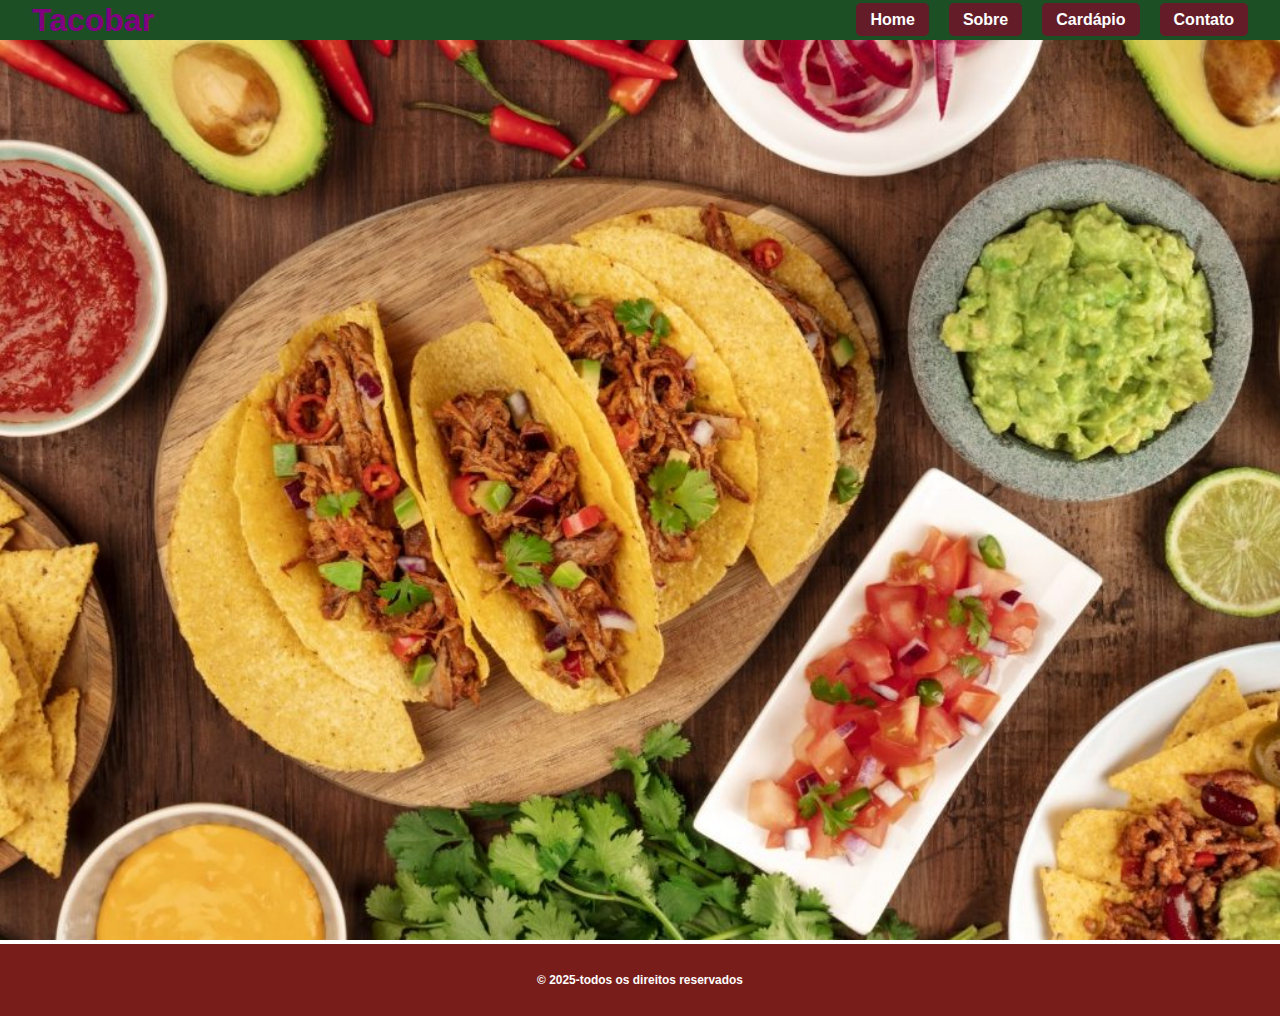
<file: index.html>
<!DOCTYPE html>
<html lang="pt-br">

<head>
    <meta charset="UTF-8">
    <meta name="viewport" content="width=device-width, initial-scale=1.0">
    <!-- CHAMANDO O CSS EXTERNO -->
    <link rel="stylesheet" href="./src/css/estilo.css">
    <title>Inicio</title>
</head>

<body>
    <header>
        <h1 id="logo">Tacobar</h1>
        <nav>
            <ul>
                <li><a href="./index.html">Home</a></li>
                <li><a href="./src/pages/sobre.html">Sobre</a></li>
                <li><a href="./src/pages/cardapio.html">Cardápio</a></li>
                <li><a href="./src/pages/contato.html">Contato</a></li>
            </ul>
        </nav>
    </header>

    <section class="banner">
        <img id="image" alt="Imagem">
    </section>

    <footer>
        <h5>&copy; 2025-todos os direitos reservados</h5>
    </footer>


    <!-- CHAMANDO O SCRIPT EXTERNO -->
    <script src="./src/js/script.js"></script>
</body>

</html>
</file>
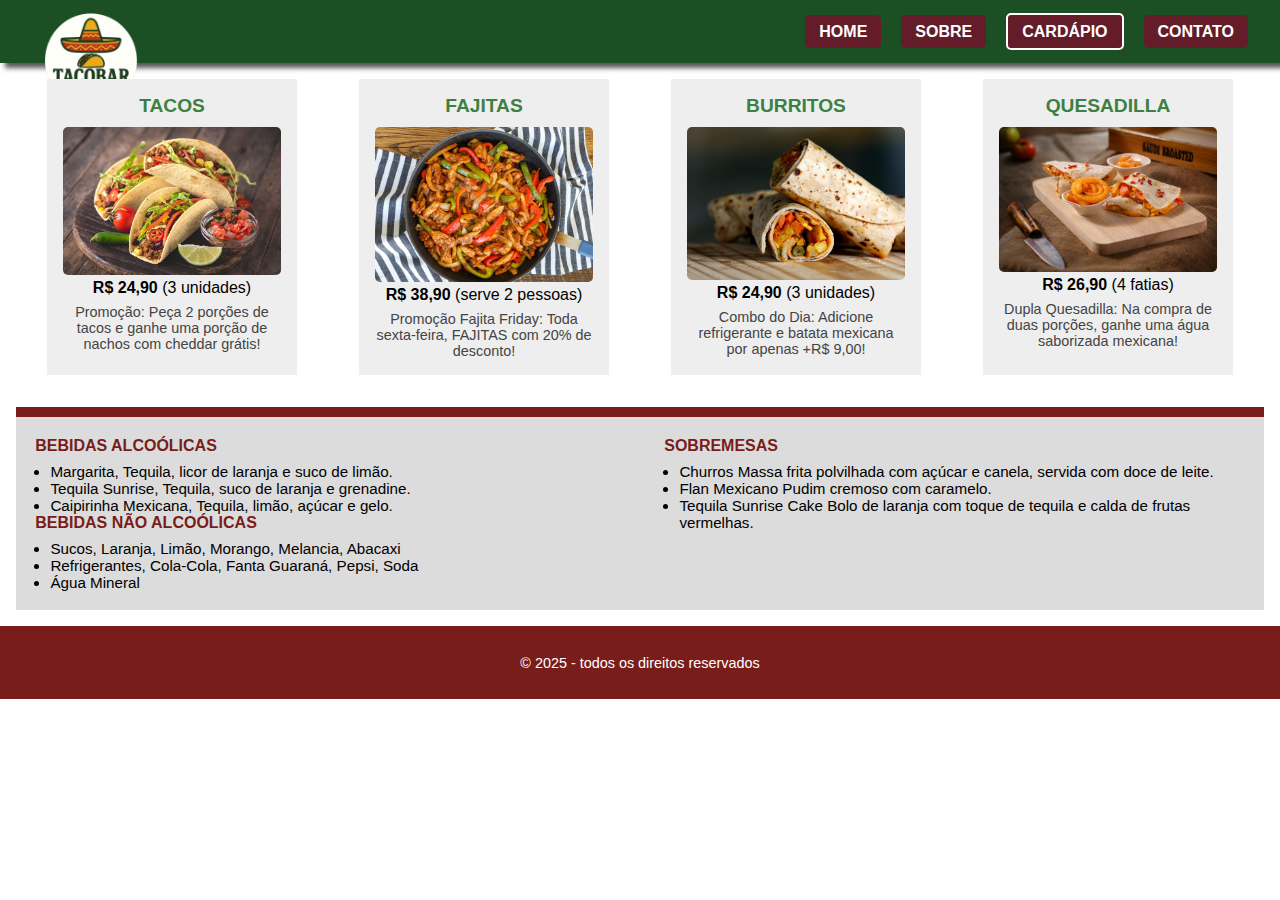
<file: src/pages/cardapio.html>
<!DOCTYPE html>
<html lang="pt-br">
<head>
    <meta charset="UTF-8">
    <meta name="viewport" content="width=device-width, initial-scale=1.0">
    <link rel="stylesheet" href="../css/estilo.css">
    <title>Cardápio</title>
</head>
<body class="pagina-cardapio">
    
    <header>
        <div class="logo">
            <img src="../assets/logo.png" alt="Tacobar Logo">
        </div>
        <nav>
            <ul>
                <li><a href="../../index.html">HOME</a></li>
                <li><a href="./sobre.html">SOBRE</a></li>
                <li><a href="./cardapio.html" class="ativo">CARDÁPIO</a></li>
                <li><a href="./contato.html">CONTATO</a></li>
            </ul>
        </nav>
    </header>

    <main>
        <section class="comidas">
            <div class="item">
                <h3>TACOS</h3>
                <img src="../assets/tacos.jpg" alt="Tacos">
                <p><strong>R$ 24,90</strong> (3 unidades)</p>
                <p class="promocao">Promoção: Peça 2 porções de tacos e ganhe uma porção de nachos com cheddar grátis!</p>
            </div>
            <div class="item">
                <h3>FAJITAS</h3>
                <img src="../assets/fajitas.jpg" alt="Fajitas">
                <p><strong>R$ 38,90</strong> (serve 2 pessoas)</p>
                <p class="promocao">Promoção Fajita Friday: Toda sexta-feira, FAJITAS com 20% de desconto!</p>
            </div>
            <div class="item">
                <h3>BURRITOS</h3>
                <img src="../assets/burrito.jpg" alt="Burrito">
                <p><strong>R$ 24,90</strong> (3 unidades)</p>
                <p class="promocao">Combo do Dia: Adicione refrigerante e batata mexicana por apenas +R$ 9,00!</p>
            </div>
            <div class="item">
                <h3>QUESADILLA</h3>
                <img src="../assets/quesadilla.jpg" alt="Quesadilla">
                <p><strong>R$ 26,90</strong> (4 fatias)</p>
                <p class="promocao">Dupla Quesadilla: Na compra de duas porções, ganhe uma água saborizada mexicana!</p>
            </div>
        </section>

        <section class="detalhes">
            <div class="coluna">
                <h4>BEBIDAS ALCOÓLICAS</h4>
                <ul>
                    <li>Margarita, Tequila, licor de laranja e suco de limão.</li>
                    <li>Tequila Sunrise, Tequila, suco de laranja e grenadine.</li>
                    <li>Caipirinha Mexicana, Tequila, limão, açúcar e gelo.</li>
                </ul>
                <h4>BEBIDAS NÃO ALCOÓLICAS</h4>
                <ul>
                    <li>Sucos, Laranja, Limão, Morango, Melancia, Abacaxi</li>
                    <li>Refrigerantes, Cola-Cola, Fanta Guaraná, Pepsi, Soda</li>
                    <li>Água Mineral</li>
                </ul>
            </div>
            <div class="coluna">
                <h4>SOBREMESAS</h4>
                <ul>
                    <li>Churros  Massa frita polvilhada com açúcar e canela, servida com doce de leite.</li>
                    <li>Flan Mexicano  Pudim cremoso com caramelo.</li>
                    <li>Tequila Sunrise Cake  Bolo de laranja com toque de tequila e calda de frutas vermelhas.</li>
                </ul>
            </div>
        </section>
    </main>

    <footer>
        <p>&copy; 2025 - todos os direitos reservados</p>
    </footer>
</body>
</html>
</file>
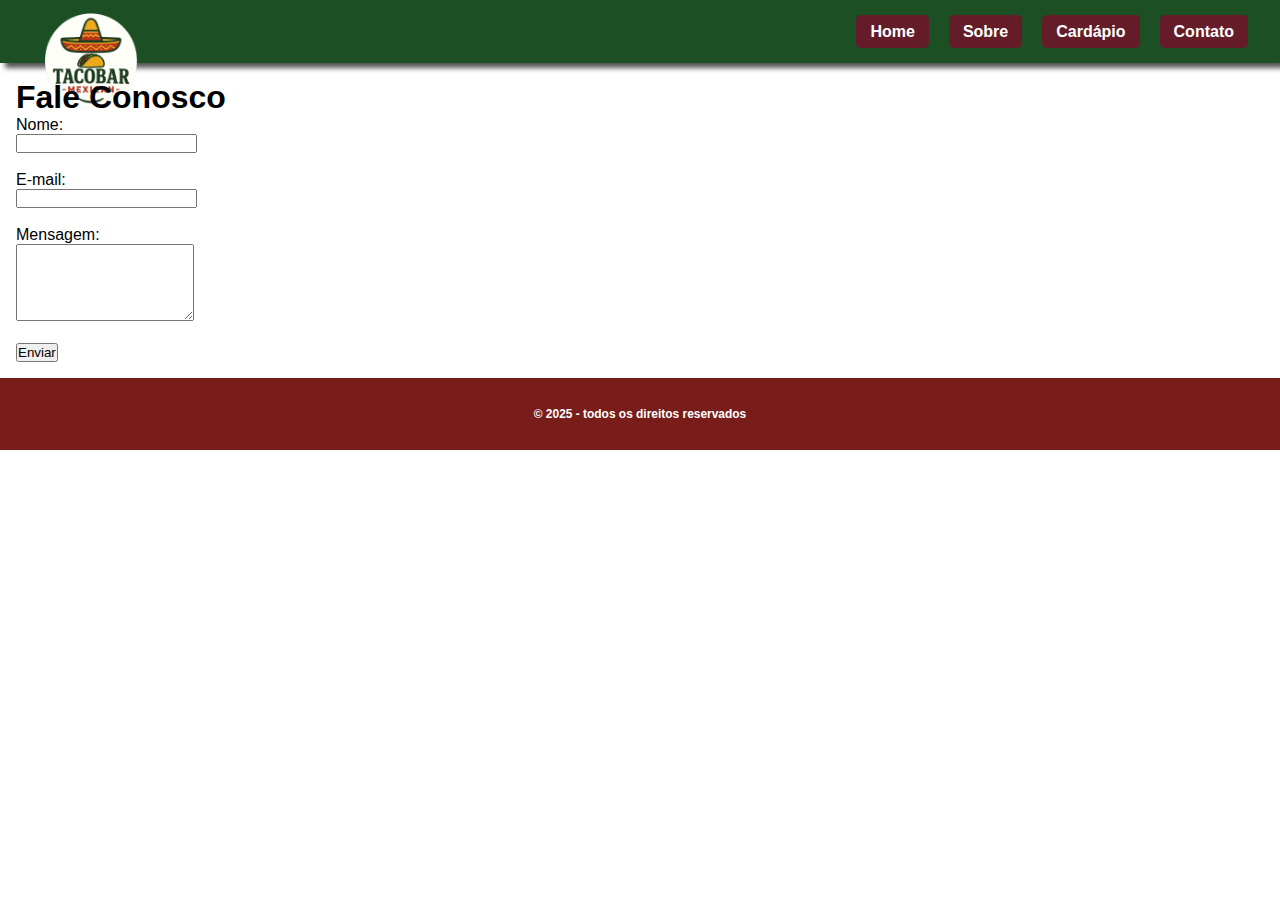
<file: src/pages/contato.html>
<!DOCTYPE html>
<html lang="pt-br">
<head>
    <meta charset="UTF-8">
    <meta name="viewport" content="width=device-width, initial-scale=1.0">
    <link rel="stylesheet" href="../css/estilo.css">
    <title>Contato</title>
</head>
<body>

    <header>
        <div class="logo">
            <img src="../assets/logo.png" alt="Logo Tacobar">
        </div>
        <nav>
            <ul>
                <li><a href="../../index.html">Home</a></li>
                <li><a href="./sobre.html">Sobre</a></li>
                <li><a href="./cardapio.html">Cardápio</a></li>
                <li><a href="./contato.html">Contato</a></li>
            </ul>
        </nav>
    </header>

    <main>
        <h1>Fale Conosco</h1>
        <form action="#" method="post">
            <label for="nome">Nome:</label><br>
            <input type="text" id="nome" name="nome" required><br><br>

            <label for="email">E-mail:</label><br>
            <input type="email" id="email" name="email" required><br><br>

            <label for="mensagem">Mensagem:</label><br>
            <textarea id="mensagem" name="mensagem" rows="5" required></textarea><br><br>

            <button type="submit">Enviar</button>
        </form>
    </main>

    <footer>
        <h5>&copy; 2025 - todos os direitos reservados</h5>
    </footer>

</body>
</html>
</file>
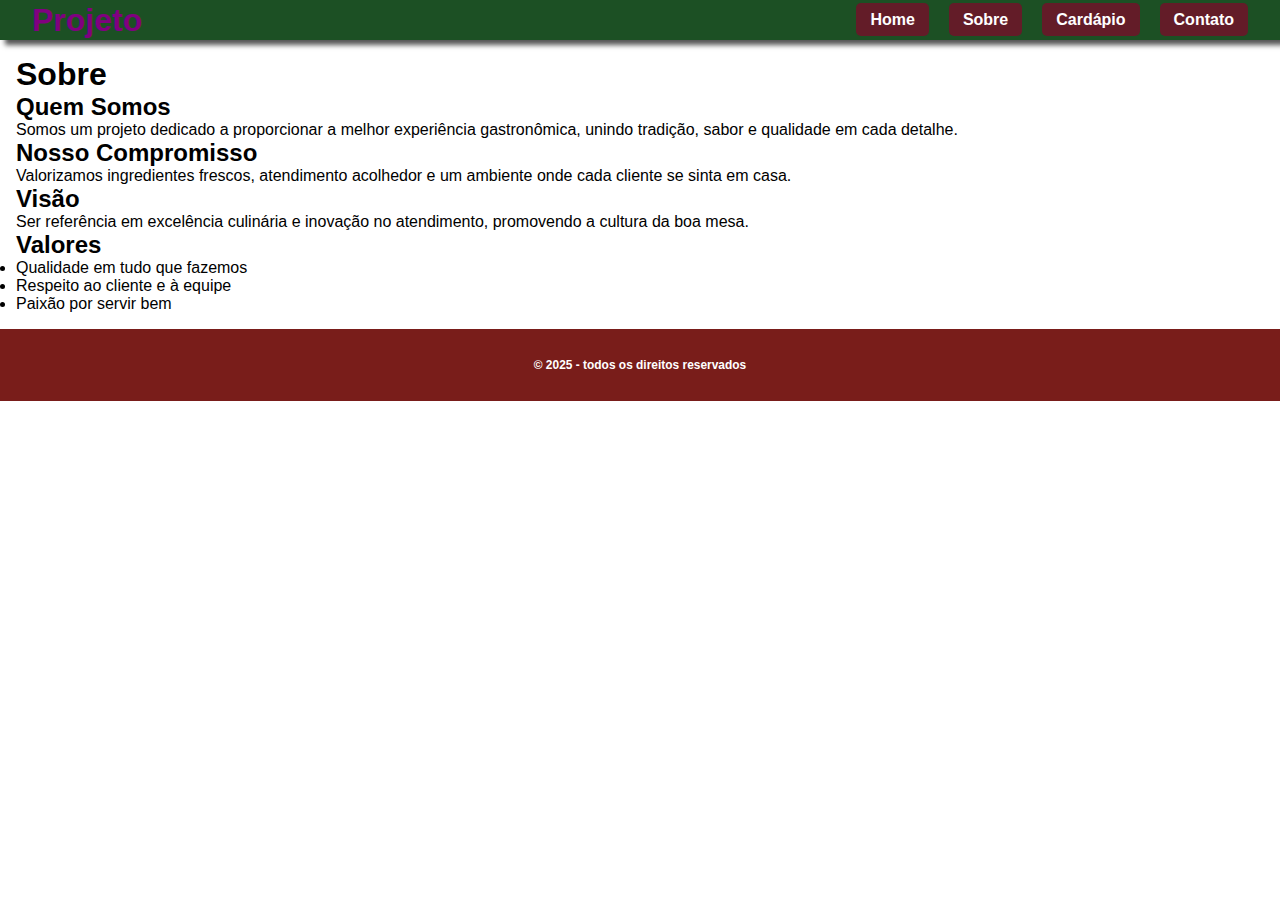
<file: src/pages/sobre.html>
<!DOCTYPE html>
<html lang="pt-br">
<head>
    <meta charset="UTF-8">
    <meta name="viewport" content="width=device-width, initial-scale=1.0">
    <!-- CHAMANDO O CSS EXTERNO -->
    <link rel="stylesheet" href="../css/estilo.css">
    <title>Sobre</title>
</head>
<body>

    <header>
        <h1 id="logo">Projeto</h1>
        <nav>
            <ul>
                <li><a href="../../index.html">Home</a></li>
                <li><a href="./sobre.html">Sobre</a></li>
                <li><a href="./cardapio.html">Cardápio</a></li>
                <li><a href="./contato.html">Contato</a></li>
            </ul>
        </nav>
    </header>

    <main>
        <h1>Sobre</h1>

        <!-- Conteúdo da seção Sobre -->
        <section>
            <h2>Quem Somos</h2>
            <p>
                Somos um projeto dedicado a proporcionar a melhor experiência gastronômica,
                unindo tradição, sabor e qualidade em cada detalhe.
            </p>

            <h2>Nosso Compromisso</h2>
            <p>
                Valorizamos ingredientes frescos, atendimento acolhedor e um ambiente
                onde cada cliente se sinta em casa.
            </p>

            <h2>Visão</h2>
            <p>
                Ser referência em excelência culinária e inovação no atendimento,
                promovendo a cultura da boa mesa.
            </p>

            <h2>Valores</h2>
            <ul>
                <li>Qualidade em tudo que fazemos</li>
                <li>Respeito ao cliente e à equipe</li>
                <li>Paixão por servir bem</li>
            </ul>
        </section>
        <!-- Fim do conteúdo da seção Sobre -->
    </main>

    <footer>
        <h5>&copy; 2025 - todos os direitos reservados</h5>
    </footer>
    
</body>
</html>
</file>
<file: src/css/estilo.css>
body {
  margin: 0;
  font-family: Arial, sans-serif;
}

.topo {
  background-color: #1c5024;
  display: flex;
  align-items: center; /* Alinhar verticalmente os itens do header */
  padding: 10px 30px;
}

.logo {
  height: 60px;
  margin-right: 20px; /* Adicionar espaço entre o logo e a navegação */
}

nav ul {
  list-style: none;
  display: flex;
  gap: 15px;
  padding: 0;
  margin: 0;
}

nav ul li a {
  text-decoration: none;
  color: white;
  background-color: #631c28;
  padding: 8px 14px;
  border-radius: 5px;
}

nav ul li a.ativo {
  font-weight: bold;
}

.bemvindo {
  position: relative;
}

.fundo-comida img {
  width: 100%;
  display: block;
}

.sobreposicao {
  position: absolute;
  top: 20px;
  left: 20px;
  background-color: white;
  padding: 10px;
  max-width: 400px;
  box-shadow: 0 4px 6px rgba(0,0,0,0.3);
}

.foto-restaurante {
  width: 100%;
  display: block;
  margin-bottom: 10px;
}

footer {
  background-color: #8b1e2c;
  text-align: center;
  color: white;
  padding: 10px 0;
  position: relative;
}

.personagens img {
  height: 100px;
  margin-bottom: 10px;
}


*{
    margin: 0;
    padding: 0;
    box-sizing: border-box;
}
body{
    background: #f0f0f0;
}

header{
    display: flex;
    justify-content: space-between;
    align-items: center;
    background: #fff;
    box-shadow: 5px 5px 5px #555;
}

header nav ul{
    list-style: none;
    display: flex;
    gap:20px;
}

header nav ul li a{
    text-decoration: none;
    color:#ffffff;
    font-weight: 600;
}
header nav ul li a:hover{
    color:rgb(109, 11, 11);
    text-decoration: underline;
}
header #logo{
    color:purple;
}

.banner #image{
    width: 100%;
    height: 100vh;
    object-fit: cover;
}

body {
    margin: 0;
    font-family: Arial, sans-serif;
    background: #fff;
}

header {
    background-color: #1c5024;
    display: flex;
    justify-content: space-between;
    align-items: center;
    padding: 0.1em 2em;
}

.logo img {
    height: 118px;
}

nav ul {
    list-style: none;
    display: flex;
    gap: 1em;
    margin: 0;
    padding: 0;
}

nav a {
    text-decoration: none;
    color: white;
    background-color: #891f1e;
    padding: 10px 15px;
    font-weight: bold;
    border-radius: 2px;
}

nav a.ativo {
    border: 2px solid #fff;
}

main {
    padding: 2em;
}

.comidas {
    display: flex;
    justify-content: space-around;
    margin-bottom: 2em;
}

.item {
    background-color: #eee;
    text-align: center;
    padding: 1em;
    width: 20%;
}

.item h3 {
    color: #3d8044;
    font-size: 1.2em;
    margin-bottom: 0.5em;
}

.item img {
    width: 100%;
    height: auto;
    border-radius: 5px;
}

.promocao {
    font-size: 0.9em;
    margin-top: 0.5em;
    color: #444;
}

.detalhes {
    background-color: #dcdcdc;
    display: flex;
    justify-content: space-between;
    padding: 1.2em;
    border-top: 10px solid #791d1a;
}

.coluna {
    width: 48%;
}

.coluna h4 {
    color: #791d1a;
    font-size: 1em;
    margin-bottom: 0.5em;
}

.coluna ul {
    padding-left: 1em;
    font-size: 0.95em;
}

footer {
    background-color: #791d1a;
    color: #fff;
    text-align: center;
    padding: 2em;
    font-size: 0.9em;
}

@media (max-width: 1024px) {
    .comidas {
      flex-wrap: wrap;
      gap: 1em;
    }
  
    .item {
      width: 45%;
    }
  
    .detalhes {
      flex-direction: column;
    }
  
    .coluna {
      width: 100%;
      margin-bottom: 1em;
    }
  }
  
  
    main {
      padding: 1em;
    }
  /* Responsivo para tablets */
@media (max-width: 1024px) {
  .item {
    width: 45%;
  }

  .coluna {
    width: 100%;
    margin-bottom: 1em;
  }

  .detalhes {
    flex-direction: column;
  }

  main {
    padding: 1em;
  }
}

/* Responsivo para smartphones */
@media (max-width: 600px) {
  header {
    flex-direction: column;
    align-items: flex-start;
    padding: 1em;
  }

  .logo img {
    height: 80px;
    margin-bottom: 1em;
  }

  nav ul {
    flex-direction: column;
    width: 100%;
    gap: 0.5em;
  }

  nav a {
    width: 100%;
    text-align: center;
    padding: 0.7em;
  }

  .item {
    width: 90%;
  }

  .detalhes {
    padding: 1em;
  }

  .coluna {
    width: 100%;
  }
}
</file>
